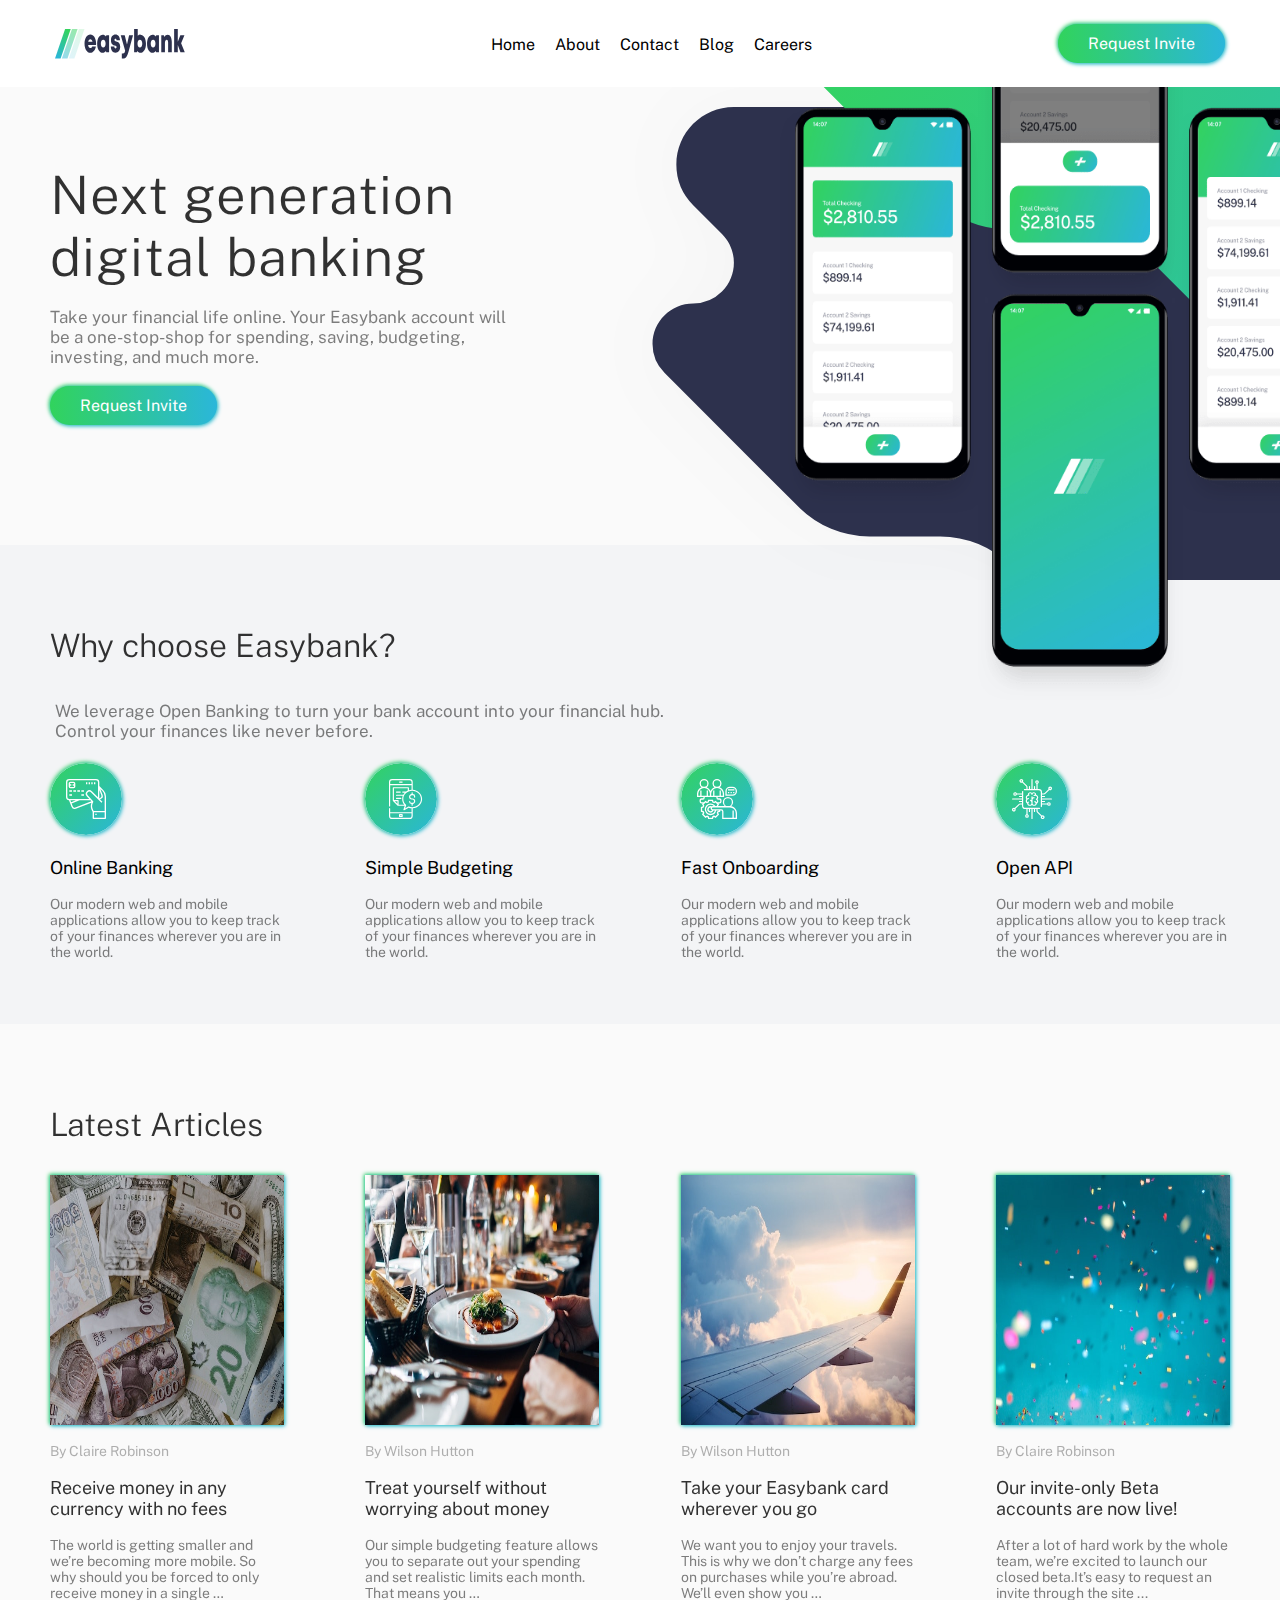
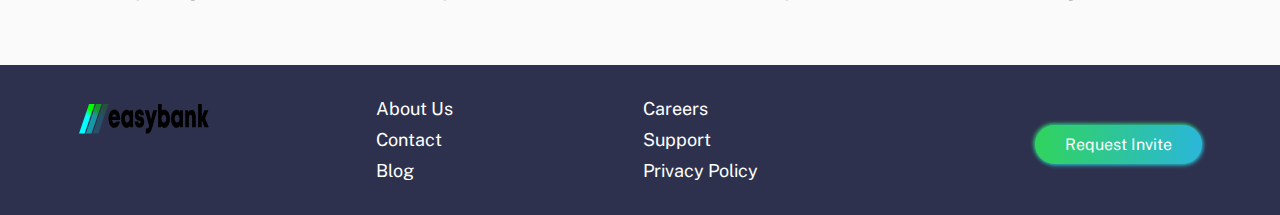
<file: index.html>
<!DOCTYPE html>
<html lang="en">
<head>
  <meta charset="UTF-8">
  <meta name="viewport" content="width=device-width, initial-scale=1.0"> <!-- displays site properly based on user's device -->

  <link rel="icon" type="image/png" sizes="32x32" href="./images/favicon-32x32.png">
  
  <title>Frontend Mentor | Easybank landing page</title>

  <!-- Feel free to remove these styles or customise in your own stylesheet 👍 -->
  <link rel="stylesheet" type="text/css" href="style.css">
  <link rel="stylesheet" href="https://use.fontawesome.com/releases/v5.7.0/css/all.css" integrity="sha384-lZN37f5QGtY3VHgisS14W3ExzMWZxybE1SJSEsQp9S+oqd12jhcu+A56Ebc1zFSJ" crossorigin="anonymous">
  <style>
    .attribution { font-size: 11px; text-align: center; }
    .attribution a { color: hsl(228, 45%, 44%); }
  </style>
</head>
<body >
  <header >
      <nav class="navList">  
        <div class=" container">
          <div class="navMenuList">
            <img src="images/logo.svg" alt="logo" class="logo">
            <div  onclick="myFunction(this)" id="hamburger">
                <div class="bar1"></div>
                <div class="bar2"></div>
                <div class="bar3"></div>
            </div>
            <ul class="navMenu" id="navMenu">
                <li><a href="#home">Home</a></li>
                <li><a href="#about">About</a></li>
                <li><a href="#contact">Contact</a></li>
                <li><a href="#blog">Blog</a></li>
                <li><a href="#careers">Careers</a></li>
            </ul>
            <button class="btn-RequestNav">Request Invite</button>
          </div> 
        </div>
      </nav>
  </header>
 <div class="overlay-intro">    
  </div>
  <!-- intro -->
  <section class="intro-container">
    
    <div class="container">
      <div class="intro-content">
        <div class="intro-text ">
          <h2>Next generation digital banking</h2>
          <p> Take your financial life online. Your Easybank account will be a one-stop-shop for spending, saving, budgeting, investing, and much more.</p>
          <button class="btn-Request">Request Invite</button>
        </div>
        <div class="intro-img">
          <img src="images/image-mockups.png" class="introImg" alt="intro">
        </div>
      </div>
  
   </div>
  </section>


  <!-- easy-bank -->
  <section class="easy-bank">
    <div class="container">
    <div class="easy-text">
      <h3> Why choose Easybank?</h3>
      <p>We leverage Open Banking to turn your bank account into your financial hub. Control 
      your finances like never before.</p>
    </div>
    <div class="easybank-list">
      <div class="easybank-type">
        <img src="images/icon-online.svg" alt="online">
        <p> Online Banking</p>
        <p class="caption">Our modern web and mobile applications allow you to keep track of your finances 
        wherever you are in the world.</p>
       </div>
     <div class="easybank-type">
        <img src="images/icon-budgeting.svg" alt="budgeting">
        <p> Simple Budgeting</p>
        <p class="caption">Our modern web and mobile applications allow you to keep track of your finances 
      wherever you are in the world.</p>
     </div>
     <div class="easybank-type">
        <img src="images/icon-onboarding.svg" alt="onboarding">
        <p>Fast Onboarding</p>
        <p class="caption">Our modern web and mobile applications allow you to keep track of your finances 
      wherever you are in the world.</p>
     </div>
     <div class="easybank-type">
        <img src="images/icon-api.svg" alt="api">
        <p>Open API</p>
        <p class="caption">Our modern web and mobile applications allow you to keep track of your finances 
      wherever you are in the world.</p>
     </div>
     </div>
    </div>
  </section>
  <!--  Latest Articles -->
  <section class="articles-container">
    <div class="container">
    <div class="articles-text">
      <h3>Latest Articles</h3>
    </div>
    <div class="articles-list">
      <div class="articles-type">
        <img src="images/image-currency.jpg" alt="currency">
        <p class="articles-auth">By Claire Robinson</p>
        <p class="articles-title"> Receive money in any currency with no fees</p>
        <p class="caption"> The world is getting smaller and we’re becoming more mobile. So why should you be forced to only receive money in a single …</p>
       </div>
     <div class="articles-type">
        <img src="images/image-restaurant.jpg" alt="restaurant">
        <p class="articles-auth">By Wilson Hutton</p>
        <p class="articles-title">Treat yourself without worrying about money</p>
        <p class="caption">Our simple budgeting feature allows you to separate out your spending and set 
         realistic limits each month. That means you …</p>
     </div>
     <div class="articles-type">
       <img src="images/image-plane.jpg" alt="plane">
        <p class="articles-auth"> By Wilson Hutton</p>
        <p class="articles-title">Take your Easybank card wherever you go</p>
        <p class="caption"> We want you to enjoy your travels. This is why we don’t charge any fees on purchases while you’re abroad. We’ll even show you …</p>
     </div>
     <div class="articles-type">
       <img src="images/image-confetti.jpg" alt="confetti">
        <p class="articles-auth">By Claire Robinson</p>
        <p class="articles-title"> Our invite-only Beta accounts are now live!</p>
        <p class="caption"> After a lot of hard work by the whole team, we’re excited to launch our closed beta.It’s easy to request an invite through the site ...</p>
     </div>
     </div>
  </section>
  <footer id="footer-Id">
    <div class="social-details">
          <div class="footer-logo">
            <img src="images/logo.svg" alt="logo" class="logo">
          </div>
          <div class="social">
            <a href="#"><i class="fab fa-facebook-square"></i></a>
            <a href="#"><i class="fab fa-youtube"></i></a>
            <a href="#"><i class="fab fa-twitter"></i></a>
            <a href="#"><i class="fab fa-pinterest"></i></a>
            <a href="#"><i class="fab fa-instagram"></i></a>
          </div>
    </div>
    <div class="footer-section navlist">
        <ul class="navlist-footer" >
          <li><a href="#">About Us</a></li>
          <li><a href="#">Contact</a></li>
          <li><a href="#">Blog</a></li> 
        </ul>
        <ul class="navlist-footer">
            <li><a href="#">Careers</a></li>
            <li><a href="#">Support</a></li>
            <li><a href="#"> Privacy Policy</a></li>
        </ul>
    </div>
    <div class="footerBtn"><button class="btn-footer">Request Invite</button></div>
  </footer>
  <script type="text/javascript" src="main.js"></script>
</body>
</html>
</file>
<file: style.css>
@import url('https://fonts.googleapis.com/css?family=Public+Sans&display=swap');

*, *:before, *:after {
	-webkit-box-sizing: border-box;
  -moz-box-sizing: border-box;
  box-sizing: border-box;
  /*overflow-x: hidden;*/
}
body{
	background-color: hsl(0, 0%, 100%);
	font-size: 1.125rem;
	font-family: 'Public Sans', sans-serif;
	margin: 0;
	padding: 0;
	overflow-x: hidden;
	z-index: 0;

	}
.container{
	margin: 0 auto;
	width: 1200px;
	max-width: 100%;
	}
img{
 	max-width: 100%;
 	height: auto;
   }
   /*navigation menu*/
header{
	width: 100%;
}
.navList{
	/*height: 80px;*/
	background-color: #fff;
  	z-index: 100;
  	margin: 0;
    padding: 0;
    overflow: hidden; 
    position: fixed;
    top: 0;
    width: 100%;
    }
.navMenuList{
    display: flex;
	justify-content:space-between;
	align-items: center;
	padding: 15px;
    }
.logo{
	width: 130px;
	height: 30px;
    }
.bar1, .bar2, .bar3 {
  width: 35px;
  height: 3.5px;
  background-color: #333;
  margin: 7px 0;
  transition: 0.4s;
  display: none;
  }
.change .bar1 {
  -webkit-transform: rotate(-45deg) translate(-9px, 6px);
  transform: rotate(-45deg) translate(-9px, 6px);
 }
.change .bar2 {opacity: 0;}
.change .bar3 {
  -webkit-transform: rotate(45deg) translate(-8px, -8px);
  transform: rotate(45deg) translate(-8px, -8px);
  }
  
.navMenu{
	display: flex;
	list-style-type: none;
	}
.navMenu li a{
	text-decoration: none;	 
	margin-left: 20px;
	color: #000;
	margin-bottom: 10px;
	font-family: 'Public Sans', sans-serif;
	font-size: 1rem;
	position: relative;

	}
.navMenu li a:hover{
	border-bottom: 3px solid hsl(192, 70%, 51%);
    height: 10%;
    width: 10%;
	}
#hamburger{
	display: none;
	}
.btn-Request,
.btn-RequestNav,
.btn-footer{
	background-image: linear-gradient(to right,hsl(136, 65%, 51%),hsl(192, 70%, 51%) );
	padding: 10px 30px;
	border-radius: 20px;
	border: none;
	color: #fff;
	font-size: 1rem;
	font-family: 'Public Sans', sans-serif;
	box-shadow: 1px 1px 4px hsl(192, 70%, 51%), 
	-1px -1px 4px hsl(136, 65%, 51%);
	cursor: pointer;
	}
.btn-Request:hover,
.btn-RequestNav:hover,
.btn-footer:hover{
	color: #000;
	outline: none;
	}
/*intro*/
.intro-container{
	padding:10px;
	margin-top:30px;
	width: 100%;
	position: relative;
	margin: 0 auto;
	z-index: 5;
	background: hsl(0, 0%, 98%);
	}
.intro-content{
	display: flex;
	justify-content: space-between;
	flex-wrap: wrap-reverse;
	background: hsl(0, 0%, 98%);
    }
.intro-text{
	width: 40%;
	max-width: 100%;
	padding: 10px;
	margin-top: 100px;
	margin-bottom: 100px;

	}
.intro-text h2{
	font-size: 3.3rem;
	font-family: 'Public Sans', sans-serif;
	font-weight: 300;
	opacity: 0.8;
	margin-bottom: 1.2rem;
	letter-spacing: 1px;
	}
.intro-text p{
	font-size: 1.0625rem;
	font-family: 'Public Sans', sans-serif;
	opacity: 0.5;
	margin-bottom: 1.2rem;
	}
.intro-img{
	width: 70%;
	height: 100%;
	max-width: 100%;
	z-index: 6;
	}
.intro-img .introImg{
	position: absolute;
	height: 800px;
	width: 600px;
	top: -100px;
	right: -100px;
	}
.intro-img::after{
	content: '';
	position: absolute;
	top: -200px;
	right:-100px;
	background-image: url('images/bg-intro-desktop.svg');
	height: 780px;
	width: 800px;
	z-index: -3;
	}

/*easy-bank*/
.easy-bank{
	width: 100%;
	background: hsl(220, 16%, 96%);
	padding: 50px;
	}
.easybank-list{
	display: flex;
	justify-content: space-between;
	align-items: center;
	flex-wrap: wrap;
	}
.easybank-type{
	width: 234px;
	max-width: 100%;
	}
.easybank-type img{
	border-radius: 50%;
	box-shadow: 1px 1px 4px hsl(192, 70%, 51%), 
			  -1px -1px 4px hsl(136, 65%, 51%);
}
.easy-text h3
	{
	font-size: 2rem;
	font-weight: 300;
	opacity: 0.8;
	}
.easy-text p{
	width: 650px;
	font-size: 1.0625rem;
	max-width: 100%;
	opacity: 0.5;
	padding: 5px;
	}
/*articles*/
.articles-container{
	width: 100%;
	background:hsl(0, 0%, 98%);;
	padding: 50px;
	z-index: 3;
	}
.articles-list{
	display: flex;
    flex-wrap: wrap;
    justify-content: space-between;
	}
.articles-text h3{
	font-size: 2rem;
	font-weight: 300;
	opacity: 0.8;
	}
.articles-type{
	width: 234px;
	max-width: 100%;
	}
.articles-type img{
	width: 250px;
	height: 250px;
	margin-right: 10px;
	box-shadow: 1px 1px 4px hsl(192, 70%, 51%), -1px -1px 4px hsl(136, 65%, 51%);
	}
.articles-auth{
	font-size:0.875rem;
	opacity: 0.3;
	}
.articles-title{
	font-size: 1.125rem;
	opacity: 0.8;
	}
.caption{
	font-size:0.875rem;
	opacity: 0.5;
	}
footer{
	background: hsl(233, 26%, 24%);
	color: #fff;
	display: flex;
	justify-content: space-around;
	align-items: center;
	flex-wrap: wrap;
	height: 150px;
	padding: 15px;
	}
.social-details{
	display: flex;
	flex-direction: column;
	justify-content: space-between;
	flex-wrap: wrap;
	color: #fff;
	height: 81px;
	}
.navlist{
	display: flex;
	flex-wrap: wrap;
	}
.footer-logo{
	filter:contrast(880%);
	}
.navlist-footer{
	list-style-type: none;
	margin-right: 150px;
	}
.navlist-footer li{
	margin-bottom: 10px;
	}
.navlist-footer li a{
	color: #fff;
	text-decoration: none;
	margin-bottom: 10px;
	}
.social a{
	color: #fff;
	}
.fab{
	padding: 5px;
	}

@media only screen and (max-width: 768px){

*, *:before, *:after {
  		overflow-x: hidden;
	}
.navList{
	position: unset;
}
.navMenu{
	display: none;

	}
.bar1, .bar2, .bar3 {
	display: block;
	}

.overlay-intro.overlay{
	top: 68.5px;
	left: 0%;
	right: 0%;
	height: 100vh;
	background-image: linear-gradient(#000, #fff);
	opacity: 0.7;
	position: absolute;
	content: '';
	z-index: 400;

}	
.navMenu.show {
	background-color: #fff;
	display: flex;
	flex-direction: column;	
	padding: 20px;
	margin: 0;
	text-align: center;
	position: absolute;
	top: 150px;
	left: 30px;
	right: 30px;
	border-radius: 10px;
	z-index: 500;
	}
.navMenu li{
 	/*margin-bottom: 25px;*/
 	padding: 10px;
 	}
 .navMenu li a:hover{
 	border: 3px solid hsl(192, 70%, 51%);
 	padding: 5px 30px;
 	}
#hamburger{
	display: block;
    }
#hamburger-close{
	display: none;
	} 
.btn-RequestNav{
	display: none;
	}
.intro-text{
	width: 100%;
	margin-top:-60px;
	text-align: center;
	}
.intro-text h2{
	font-size: 2rem;
	}
.intro-img{
	width: 100%;
	}
.intro-img::after{
	background-image: url('images/bg-intro-mobile.svg');
	background-repeat: no-repeat;
	top: 0;
	height: 782px;
	width: 600px;
	right: -224px;
	}
.intro-img .introImg{
	position: relative;
	width: 100%;
	right: 0;
	height: 500px;
	}
.easy-bank{
	text-align: center;
	}
.easybank-list{
	justify-content: center;
	}
.articles-list{
	justify-content: center;
	}
footer{
	height: auto;
	flex-direction: column;
	}
.articles-container{
	text-align: center;
	}
.navlist{
	justify-content: space-around;
	}
.navlist-footer{
	margin-right: 0;
	}

}
</file>
